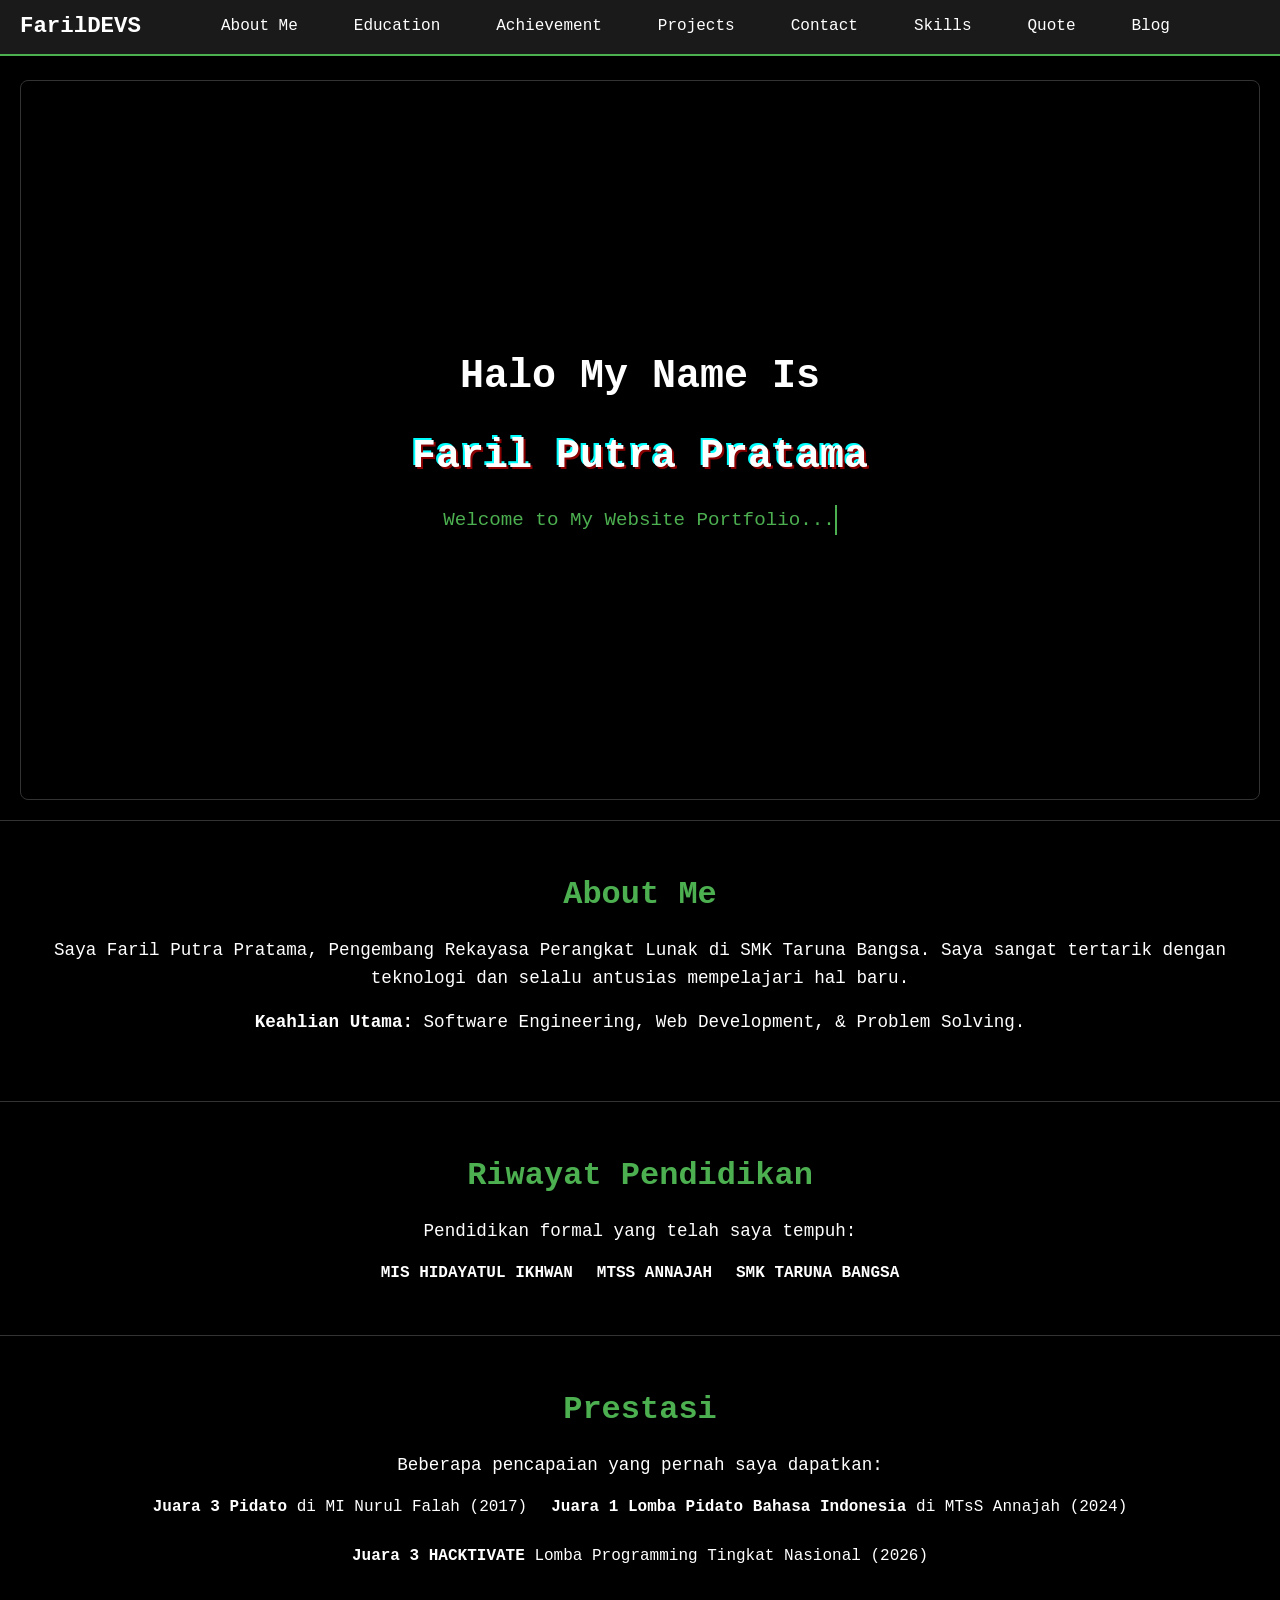
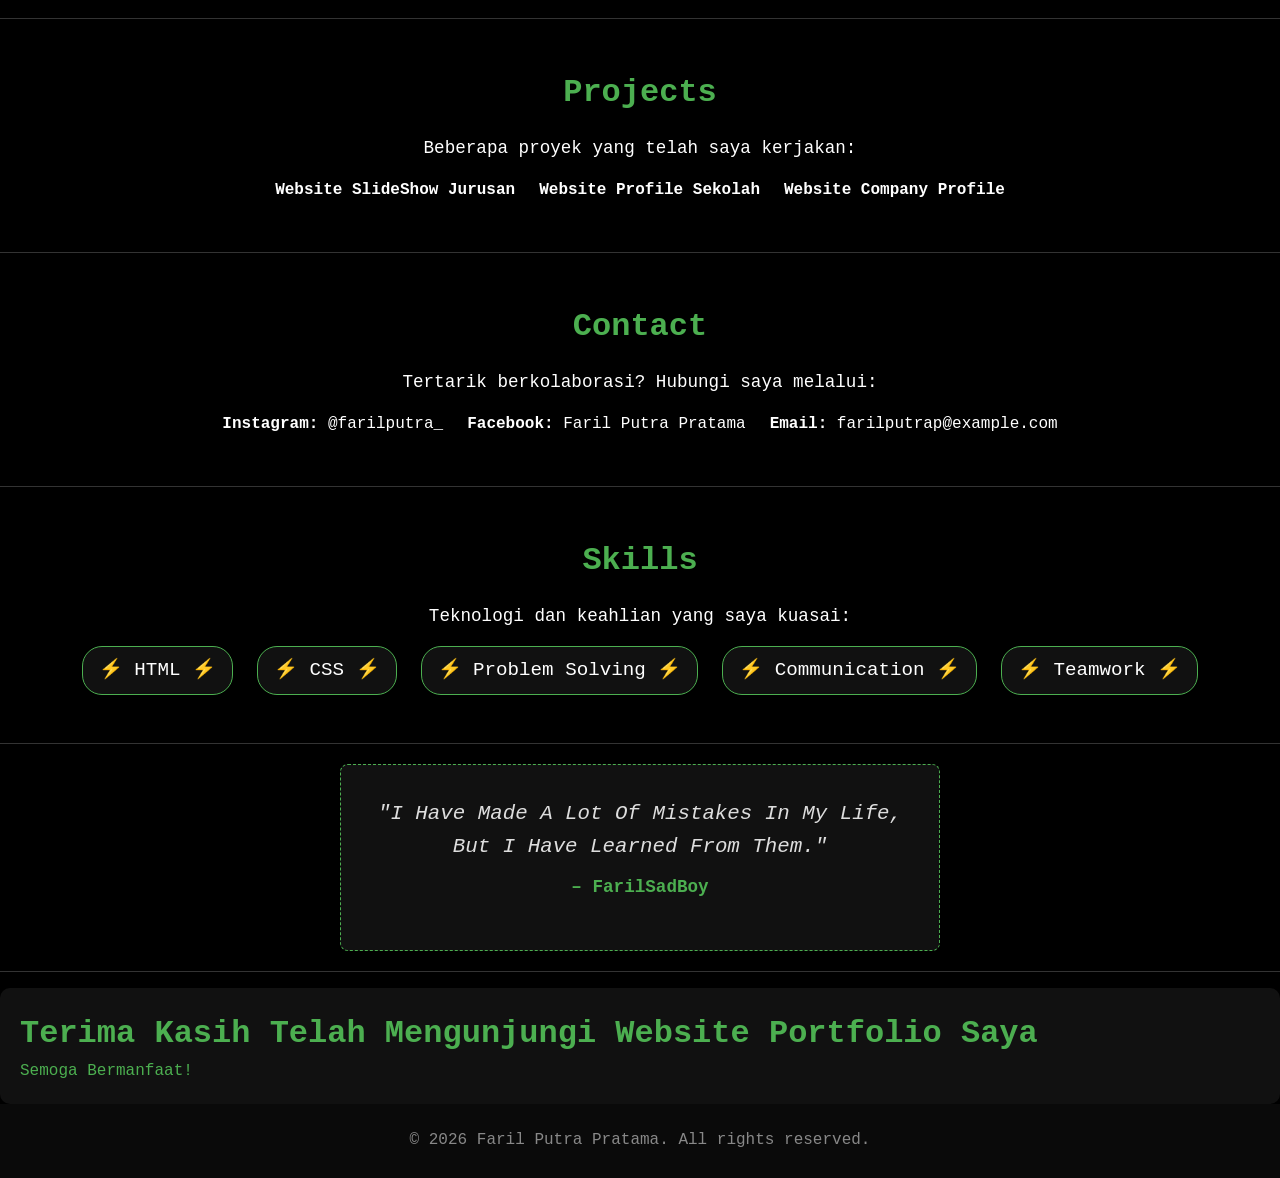
<file: index.html>
<!DOCTYPE html>
<html lang="id">

<head>
    <meta charset="UTF-8">
    <meta name="viewport" content="width=device-width, initial-scale=1.0">
    <title>Faril Putra Pratama | Portfolio</title>
    <link rel="stylesheet" href="style.css">
</head>

<body>

    <nav class="navbar">
        <h1>FarilDEVS</h1>
        <ul>
            <li><a href="#about-me">About Me</a></li>
            <li><a href="#Education">Education</a></li>
            <li><a href="#Achivement">Achievement</a></li>
            <li><a href="#Projects">Projects</a></li>
            <li><a href="#Contact">Contact</a></li>
            <li><a href="#Skills">Skills</a></li>
            <li><a href="#Quote">Quote</a></li>
            <li><a href="blog.html">Blog</a></li>
        </ul>


        <div class="toggle-dark-mode">
            <span class="fas fa-moon"></span>
            <span class="fas fa-sun"></span>
        </div>
    </nav>

 <div class="container">
    <h1>Halo My Name Is</h1>
    <h1 class="glitch">Faril Putra Pratama</h1>

    <div class="typing-wrapper">
        <p class="typing-text">Welcome to My Website Portfolio...</p>
    </div>
</div>

    <hr>

    <section id="about-me" class="about-me">
        <h2>About Me</h2>
        <p>Saya Faril Putra Pratama, Pengembang Rekayasa Perangkat Lunak di SMK Taruna Bangsa. Saya sangat tertarik dengan teknologi dan selalu antusias mempelajari hal baru.</p>
        <p><b>Keahlian Utama:</b> Software Engineering, Web Development, & Problem Solving.</p>
    </section>

    <hr>

    <section id="Education" class="Education">
        <h3>Riwayat Pendidikan</h3>
        <p>Pendidikan formal yang telah saya tempuh:</p>
        <ul class="edu-list">
            <li><b>MIS HIDAYATUL IKHWAN</b></li>
            <li><b>MTSS ANNAJAH</b></li>
            <li><b>SMK TARUNA BANGSA</b></li>
        </ul>
    </section>

    <hr>

    <section id="Achivement" class="Achivement">
        <h3>Prestasi</h3>
        <p>Beberapa pencapaian yang pernah saya dapatkan:</p>
        <ul class="achieve-list">
            <li><b>Juara 3 Pidato</b> di MI Nurul Falah (2017)</li>
            <li><b>Juara 1 Lomba Pidato Bahasa Indonesia</b> di MTsS Annajah (2024)</li>
            <li><b>Juara 3 HACKTIVATE</b> Lomba Programming Tingkat Nasional (2026)</li>
        </ul>
    </section>

    <hr>

    <section id="Projects" class="Projects">
        <h3>Projects</h3>
        <p>Beberapa proyek yang telah saya kerjakan:</p>
        <ul class="project-list">
            <li><b>Website SlideShow Jurusan</b></li>
            <li><b>Website Profile Sekolah</b></li>
            <li><b>Website Company Profile</b></li>
        </ul>
    </section>

    <hr>

    <section id="Contact" class="Contact">
        <h3>Contact</h3>
        <p>Tertarik berkolaborasi? Hubungi saya melalui:</p>
        <ul class="contact-list">
            <li><b>Instagram:</b> @farilputra_</li>
            <li><b>Facebook:</b> Faril Putra Pratama</li>
            <li><b>Email:</b> farilputrap@example.com</li>
        </ul>
    </section>

    <hr>

    <section id="Skills" class="Skills">
        <h3>Skills</h3>
        <p>Teknologi dan keahlian yang saya kuasai:</p>
        <ul class="Skills-list">
            <li>HTML</li>
            <li>CSS</li>
            <li>Problem Solving</li>
            <li>Communication</li>
            <li>Teamwork</li>
        </ul>
    </section>

    <hr>

    <section id="Quote" class="Quote">
        <blockquote>
            "I Have Made A Lot Of Mistakes In My Life, But I Have Learned From Them."
        </blockquote>
        <p class="quote-author">– <b>FarilSadBoy</b></p>
    </section>

    <hr>

    <div class="ThankYou">
        <h1>Terima Kasih Telah Mengunjungi Website Portfolio Saya</h1>
        <p>Semoga Bermanfaat!</p>
    </div>

    <footer>
        <p>&copy; 2026 Faril Putra Pratama. All rights reserved.</p>
    </footer>
</body>

</html>
</file>
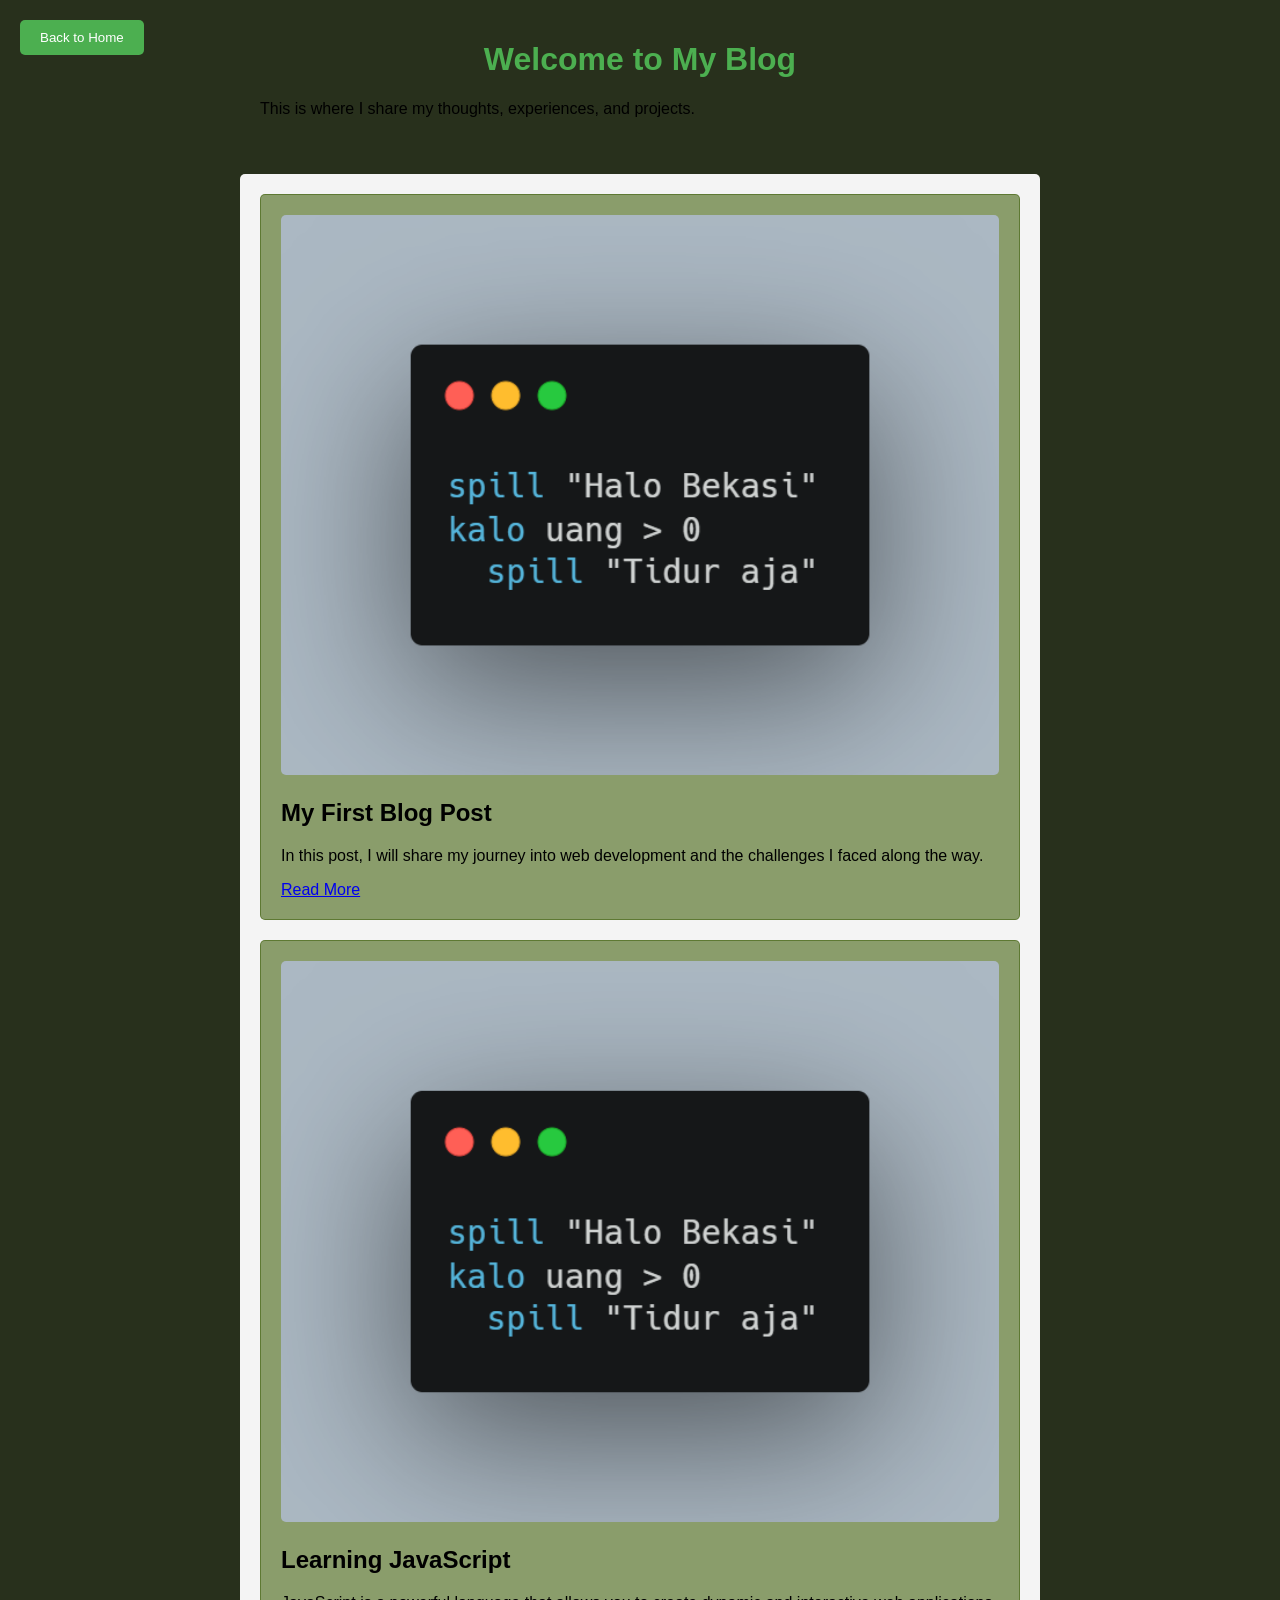
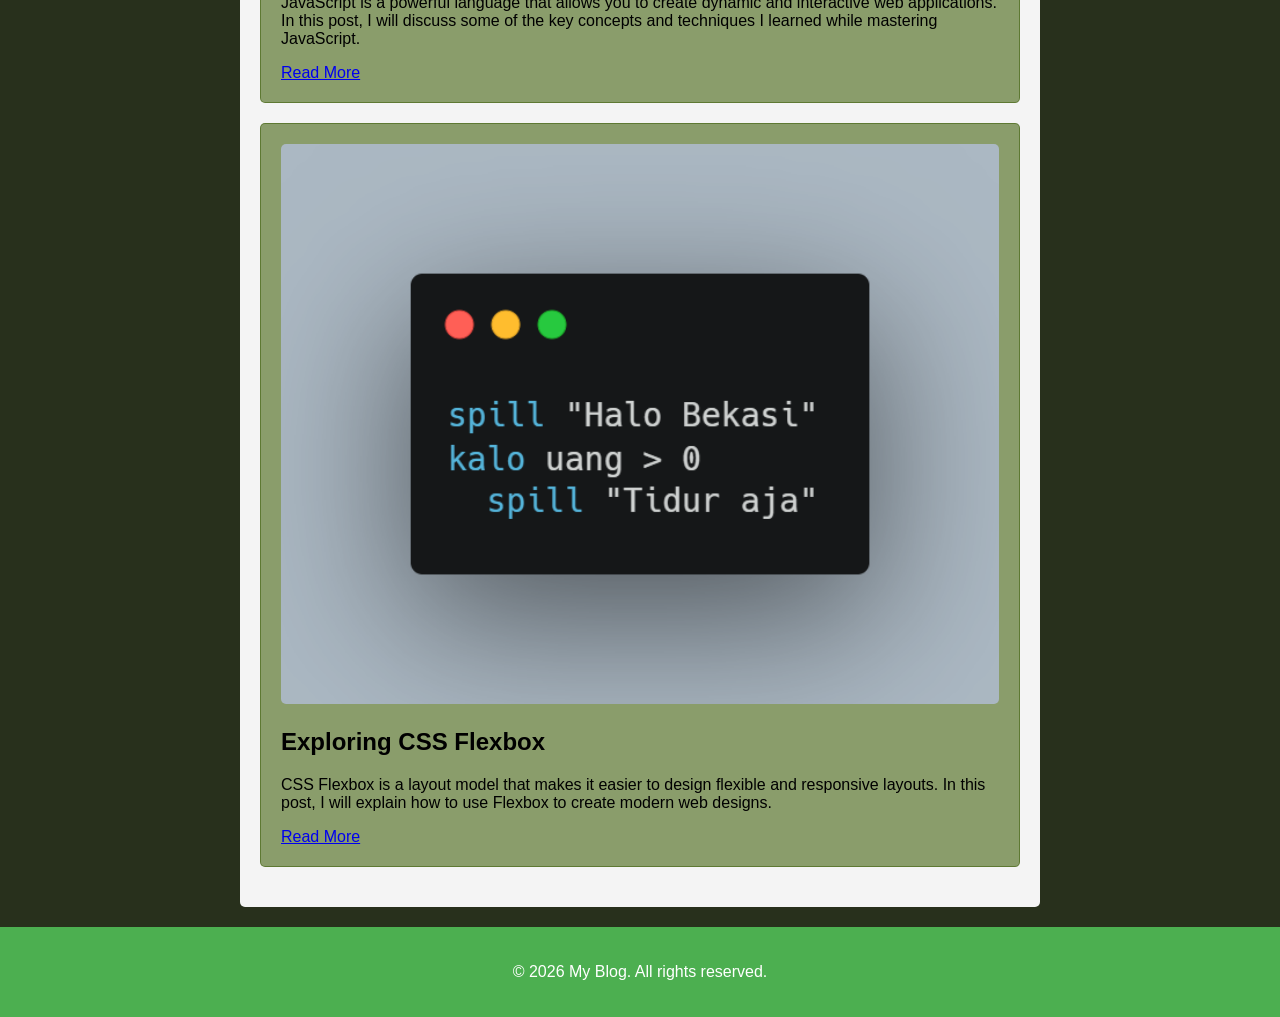
<file: blog.html>
<!DOCTYPE html>
<html lang="en">
<head>
    <meta charset="UTF-8">
    <meta name="viewport" content="width=device-width, initial-scale=1.0">
    <title>Blog Faril</title>
</head>
<style>
    body {
        font-family: Arial, sans-serif;
        background-color: #28301C ;
        margin: 0;
        padding: 0; 
    }

    * {
        box-sizing: border-box;
    }

    .blog-container {
        max-width: 800px;
        margin: 0 auto;
        padding: 20px;
    }

    .blog-container h1 {
        text-align: center;
        color: #4CAF50;
    }

    .container-blog {
        max-width: 800px;
        margin: 20px auto;
        padding: 20px;
        background-color: #f4f4f4;
        border-radius: 5px;
    }

    .container-blog .card-1, .container-blog .card-2, .container-blog .card-3 {
        background-color: #40600d97 ;
        border: 1px solid #40600d97;
        border-radius: 5px;
        margin-bottom: 20px;
        padding: 20px;
    }

    .container-blog .card-1 img, .container-blog .card-2 img, .container-blog .card-3 img {
        width: 100%;
        height: auto;
        border-radius: 5px;
    }

    .footer {
        text-align: center;
        padding: 20px;
        background-color: #4CAF50;
        color: white;
    }


    @media (max-width: 600px) {
        .container-blog {
            padding: 10px;
        }

        .container-blog .card-1, .container-blog .card-2, .container-blog .card-3 {
            padding: 10px;
        }
    }

    

k


</style>
<body>
    <button onclick="window.location.href='index.html'" style="position: fixed; top: 20px; left: 20px; padding: 10px 20px; background-color: #4CAF50; color: white; border: none; border-radius: 5px; cursor: pointer;">Back to Home</button>

    <div class="blog-container">
        <h1>Welcome to My Blog</h1>
        <p>This is where I share my thoughts, experiences, and projects.</p>
    </div>

    <div class="container-blog">
     <div class="card-1">
        <img src="img/Blog1.png" alt="Blog 1" style="width:100%">
        <h2>My First Blog Post</h2>
        <p>In this post, I will share my journey into web development and the challenges I faced along the way.</p>
        <a href="card1.html">Read More</a>
     </div>
     <div class="card-2">
        <img src="img/Blog1.png" alt="Blog 2" style="width:100%">
        <h2>Learning JavaScript</h2>
        <p>JavaScript is a powerful language that allows you to create dynamic and interactive web applications. In this post, I will discuss some of the key concepts and techniques I learned while mastering JavaScript.</p>
        <a href="card2.html">Read More</a>
        </div>
    <div class="card-3">
        <img src="img/Blog1.png" alt="Blog 3" style="width:100%">
        <h2>Exploring CSS Flexbox</h2>
        <p>CSS Flexbox is a layout model that makes it easier to design flexible and responsive layouts. In this post, I will explain how to use Flexbox to create modern web designs.</p>
        <a href="card3.html">Read More</a>
    </div>
    </div>

    <div class="footer">
    <p>&copy; 2026 My Blog. All rights reserved.</p>
    </div>
</body>
</html>
</file>
<file: style.css>
* {
    box-sizing: border-box;
    margin: 0;
    padding: 0;
}

body {
    font-family: 'Courier New', Courier, monospace, sans-serif;
    background-color: #000000;
    color: #ffffff;
    line-height: 1.6;
    padding-top: 60px;
}


.navbar {
    position: absolute;
    top: 0;
    left: 0;
    width: 100%;
    background-color: #1a1a1a;
    display: flex;
    justify-content: space-between;
    align-items: center;
    padding: 0 20px;
    z-index: 1000;
    border-bottom: 2px solid #4CAF50;
    box-shadow: 0 2px 8px rgba(0,0,0,0.5);
}

.navbar h1 {
    color: #ffffff;
    font-size: 1.4rem;
}

.navbar ul {
    list-style: none;
    display: flex;
}

.navbar a {
    display: block;
    color: #ffffff;
    padding: 14px 16px;
    text-decoration: none;
    transition: background-color 0.3s;
}

.navbar a:hover {
    background-color: #4CAF50;
    color: #ffffff;
}

.toggle-dark-mode {
    display: flex;
    align-items: center;
    cursor: pointer;
    color: #ffffff;
    font-size: 1.2rem;
}

.toggle-dark-mode .fas {
    margin: 0 5px;
    transition: color 0.3s;
}

.toggle-dark-mode .fas:hover {
    color: #4CAF50;
}

.toggle-dark-mode .fa-moon {
    display: inline-block;
}

.toggle-dark-mode .fa-sun {
    display: none;
}

.dark-mode .fa-moon {
    display: none;
}

.dark-mode .fa-sun {
    display: inline-block;
}


.container {
    display: flex;
    flex-direction: column;
    justify-content: center;
    align-items: center;
    min-height: 80vh;
    text-align: center;
    border: 1px solid #333;
    border-radius: 8px;
    margin: 20px;
    padding: 20px;
    animation: slideIn 1s ease-in-out;
}

.container h1 {
    font-size: 2.5rem;
    margin-bottom: 1rem;
}

.ThankYou {
    box-shadow: 0 4px 8px rgba(0, 0, 0, 0.2);
    border-radius: 10px;
    padding: 20px;
    background-color: #111;
    color: #4CAF50;
}


section {
    padding: 2rem;
    text-align: center;
    animation: slideIn 0.8s ease-in-out;
}

.glitch {
  color: #fff;
  position: relative;
  font-size: 2.5rem;
  text-shadow: 2px 2px #8b0000, -2px -2px #00ffff;
  animation: glitch-anim 2s infinite linear alternate-reverse;
}

@keyframes glitch-anim {
  0% { text-shadow: 2px 0 #8b0000, -2px 0 #000; }
  25% { text-shadow: -2px 0 #8b0000, 2px 0 #000; }
  50% { text-shadow: 2px -2px #8b0000, -2px 2px #000; }
  75% { text-shadow: -1px 2px #8b0000, 1px -2px #000; }
  100% { text-shadow: 3px 0 #8b0000, -3px 0 #000; }
}

section h2, section h3 {
    font-size: 2rem;
    margin-bottom: 1rem;
    color: #4CAF50;
}

section p {
    font-size: 1.1rem;
    margin-bottom: 1rem;
}


ul {
    list-style-type: none;
    padding: 0;
    display: flex;
    flex-wrap: wrap;
    justify-content: center;
    gap: 1.5rem;
}

.typing-wrapper {
    display: inline-block;
}

.typing-text {
    font-family: 'Courier New', Courier, monospace;
    font-size: 1.2rem;
    color: #4CAF50; 
    white-space: nowrap;
    overflow: hidden;
    border-right: 2px solid #4CAF50;
    width: 0;
    
    animation: 
        typing 3.5s steps(35, end) forwards,
        blink-caret 0.75s step-end infinite;
}

@keyframes typing {
    from { 
        width: 0; 
    }
    to { 
        width: 100%; 
    }
}

@keyframes blink-caret {
    from, to { 
        border-color: transparent; 
    }
    50% { 
        border-color: #4CAF50; 
    }
}

.Skills-list li {
    font-size: 1.2rem;
    background: #111;
    padding: 8px 16px;
    border: 1px solid #4CAF50;
    border-radius: 20px;
    transition: transform 0.2s, color 0.2s;
}

.Skills-list li::before { content: "⚡ "; }
.Skills-list li::after { content: " ⚡"; }

.Skills-list li:hover {
    color: #00ff00;
    transform: scale(1.05);
}


.Quote {
    background-color: #111111;
    margin: 20px auto;
    max-width: 600px;
    border: 1px dashed #4CAF50;
    border-radius: 8px;
    padding: 2rem;
}

blockquote {
    font-size: 1.3rem;
    font-style: italic;
    color: #dddddd;
}

.quote-author {
    margin-top: 10px;
    font-weight: bold;
    color: #4CAF50;
}


hr {
    border: none;
    height: 1px;
    background-color: #333333;
    margin: 1rem 0;
}

footer {
    padding: 1.5rem;
    text-align: center;
    color: #888888;
    background-color: #0a0a0a;
}


@keyframes slideIn {
    from {
        transform: translateY(20px);
        opacity: 0;
    }
    to {
        transform: translateY(0);
        opacity: 1;
    }
}


@media (max-width: 768px) {
    .navbar {
        flex-direction: column;
        padding: 10px;
    }
    
    .navbar ul {
        flex-wrap: wrap;
        justify-content: center;
    }

    .navbar a {
        padding: 8px 10px;
        font-size: 0.9rem;
    }

    .container h1 {
        font-size: 1.8rem;
    }
}
</file>
